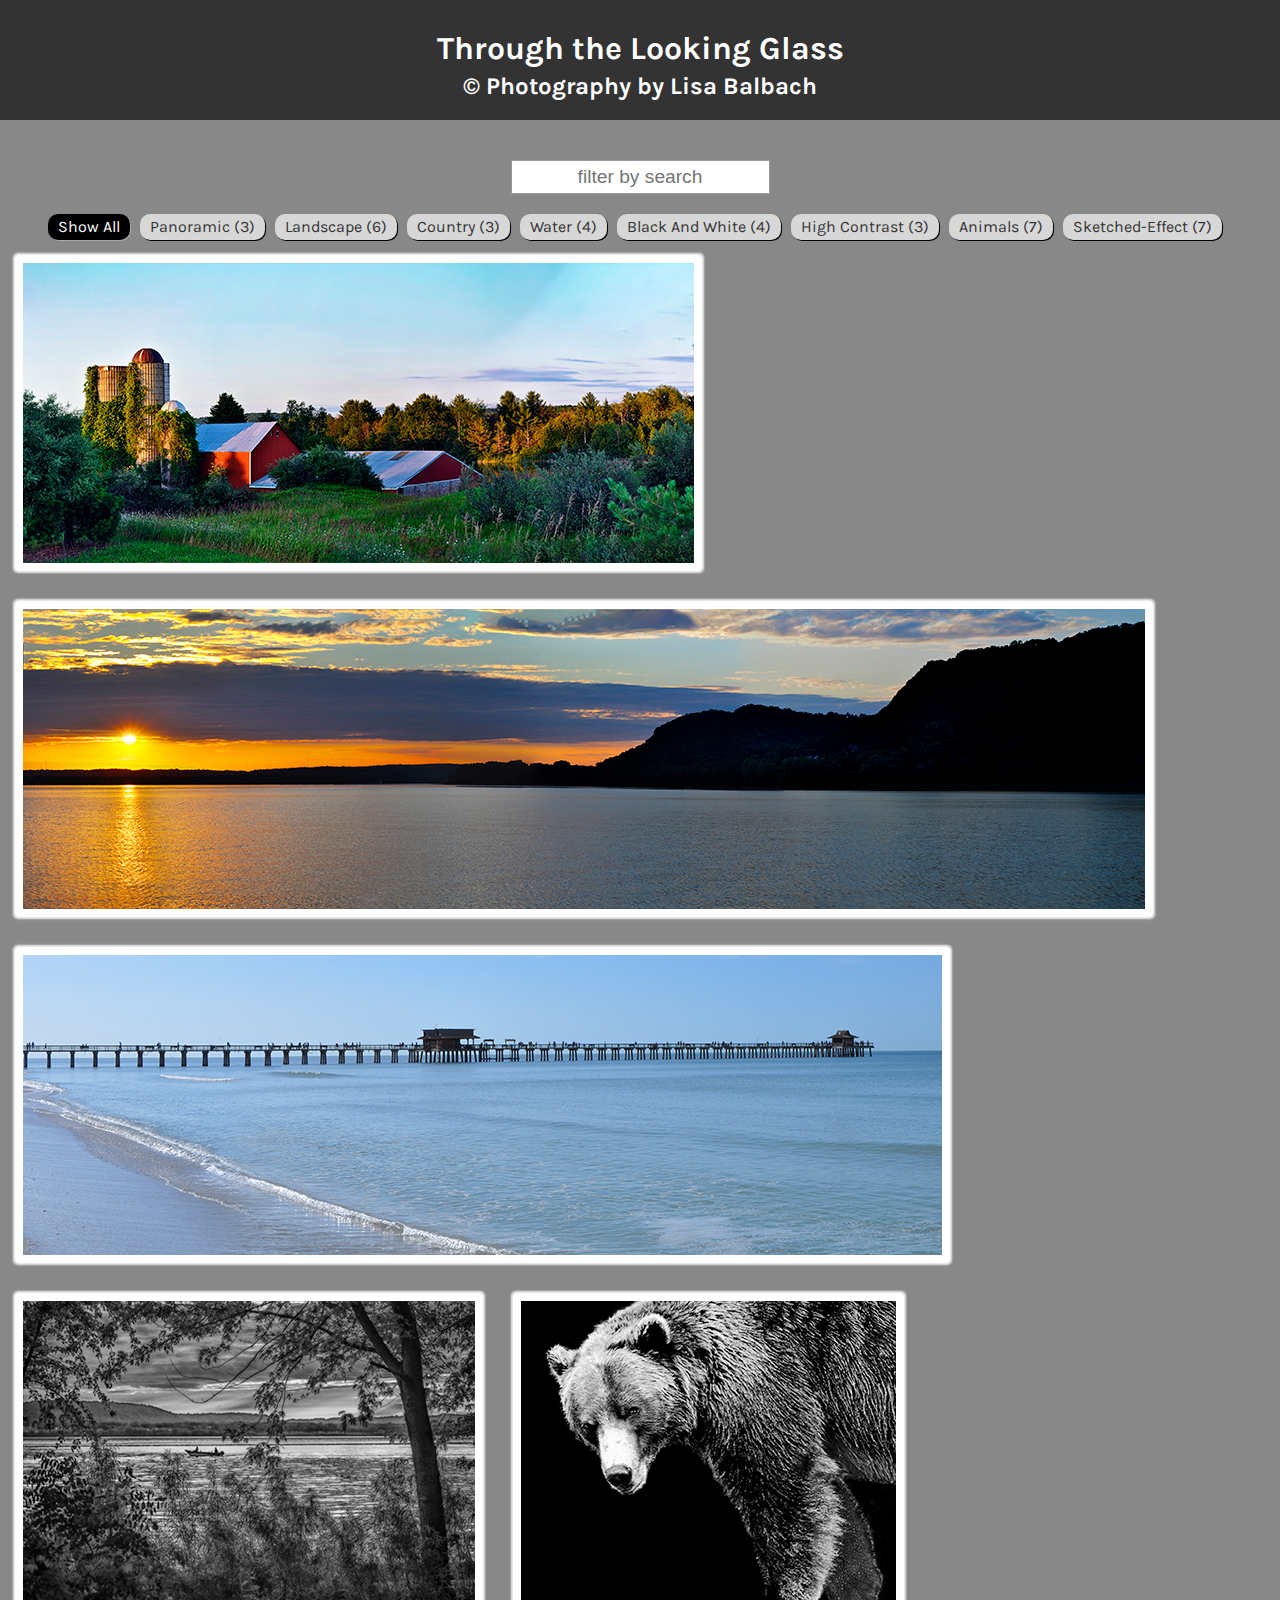
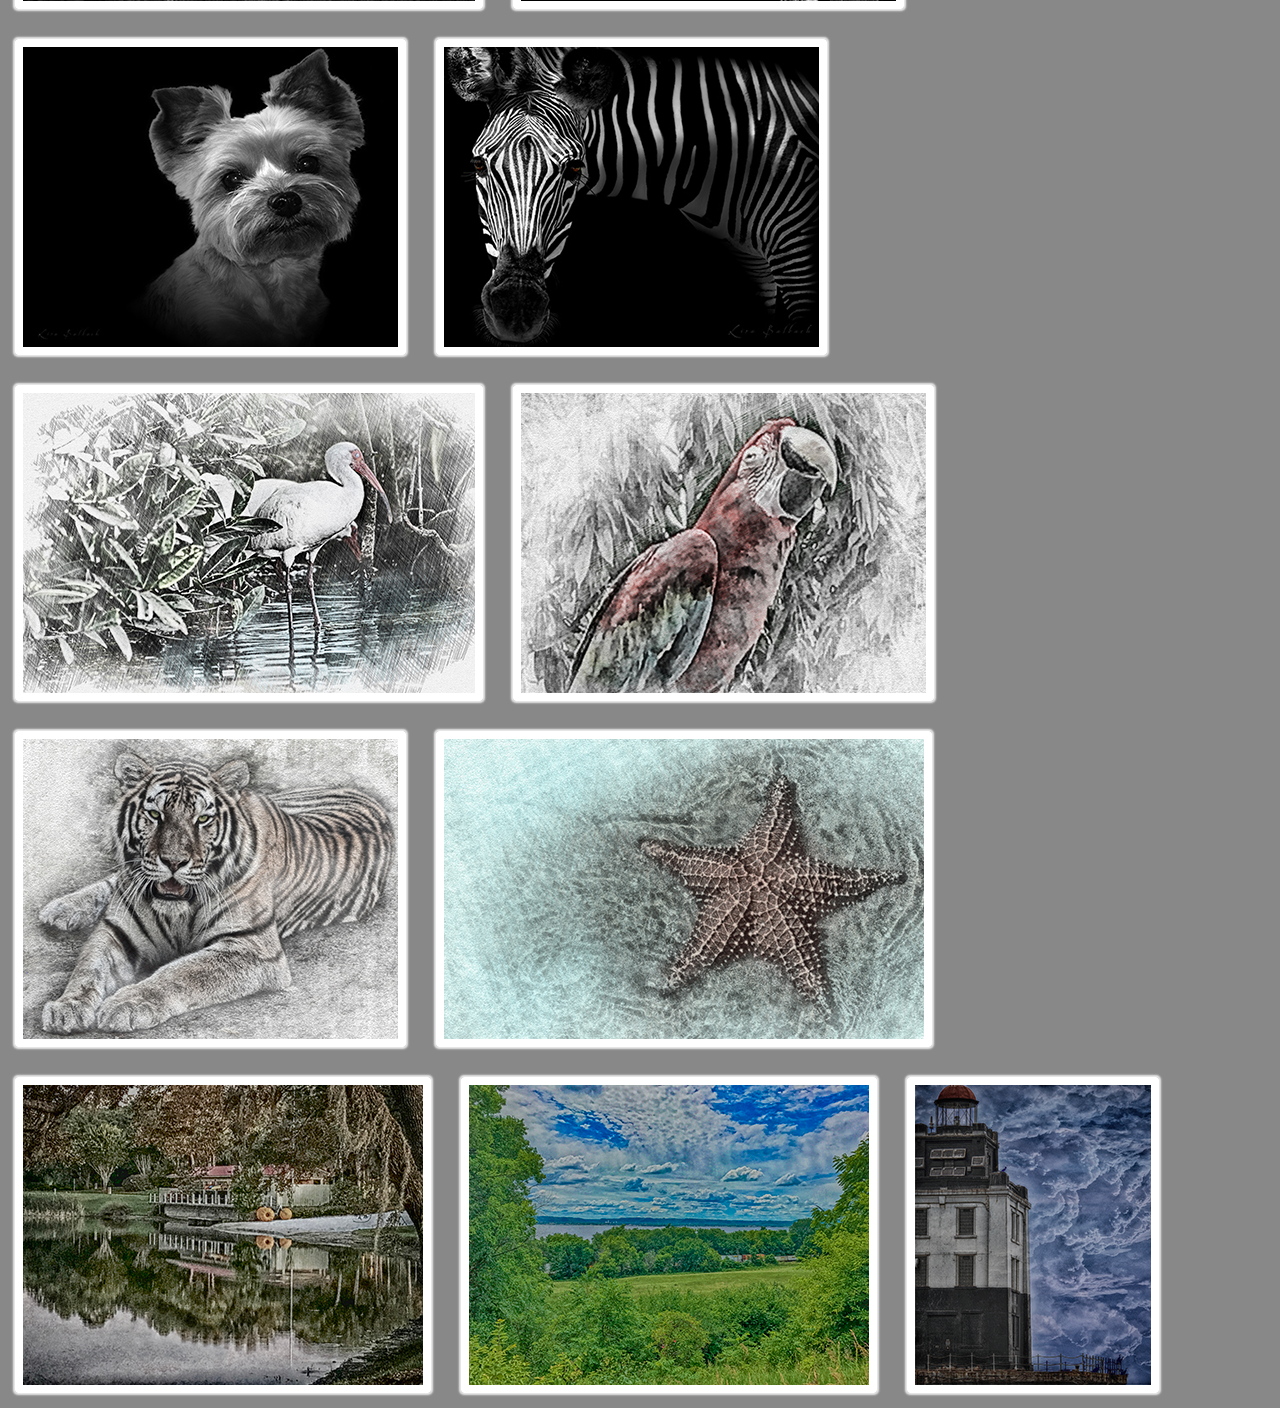
<file: myFilterSearch.html>
<!DOCTYPE html>
<html>
  <head>
    <title>Photography and Digital Artwork by Lisa Balbach</title>
    <link rel="stylesheet" href="css/myfilterSearch.css" />
    <style type="text/css">
	.auto-style1 {
		text-align: center;
	}
	</style>
  </head>
  <body>
    <header>
      <h1>Through the Looking Glass</h1>
      <h2>&copy; Photography by Lisa Balbach</h2>
    </header>
    <div id="search" class="auto-style1">
      <input type="text" placeholder="filter by search" id="filter-search" />
    </div>
    <div id="buttons"></div>    
    <div id="gallery">
      <img src="media/300pxhigh/farmhouse.jpg" data-tags="Panoramic, Landscape, Country" alt="Farm" />
      <img src="media/300pxhigh/lakepepin.jpg" data-tags="Panoramic, Landscape, Water" alt="Lake Pepin" />
      <img src="media/300pxhigh/naplespier.jpg" data-tags="Panoramic, Landscape, Water" alt="Pier" />
      <img src="media/300pxhigh/fishing.jpg" data-tags="Black And White, Landscape, Water" alt="Fishing" />
      <img src="media/300pxhigh/bear.jpg" data-tags="Black And White, High Contrast, Animals" alt="Bear" />
      <img src="media/300pxhigh/asti.jpg" data-tags="Black And White, High Contrast, Animals" alt="Dog" />
      <img src="media/300pxhigh/zebra.jpg" data-tags="Black And White, High Contrast, Animals" alt="Zebra" />                  
      <img src="media/300pxhigh/crane.jpg" data-tags="Sketched-Effect, Animals" alt="Crane" />
      <img src="media/300pxhigh/parrot.jpg" data-tags="Sketched-Effect, Animals" alt="Parrot" />
      <img src="media/300pxhigh/tiger.jpg" data-tags="Sketched-Effect, Animals" alt="Tiger" /> 
      <img src="media/300pxhigh/starfish.jpg" data-tags="Sketched-Effect, Animals" alt="Starfish" />   
      <img src="media/300pxhigh/poolhouse.jpg" data-tags="Sketched-Effect, Landscape, Country" alt="Lake" />
      <img src="media/300pxhigh/country.jpg" data-tags="Sketched-Effect, Landscape, Country" alt="Country" />
      <img src="media/300pxhigh/lighthouse.jpg" data-tags="Sketched-Effect, Water" alt="Lighthouse" />
    </div>
    <script src="js/jquery.js"></script>
    <script src="js/myFilterTagSearch.js"></script>
  </body>
</html>
</file>
<file: css/myfilterSearch.css>
﻿@import url(http://fonts.googleapis.com/css?family=Karla:400,700);

body {
	margin: 0;
	padding: 0;
	background-color: #888;
	font-family: 'Karla', sans-serif;
    color: #333;}

/* Header */
header {
	background-color: #333333;
	margin: 0 0 40px 0;
	padding: 20px;
	text-align: center;}

h1 {
  color:white;
  margin: 10px auto 5px auto;
  text-align: center;
  overflow: hidden;}

h2 {
	margin: 0;
	color:white;
}
/* Filter and search options */
/* Filter buttons */
div{
	margin-left:auto;
	margin-right:auto;
	text-align:center;
	margin-top:20px;
}
button {
	background-color: #d7d7d7;
	border: none;
	padding: 3px 10px 4px 10px;
	margin-right:10px;
	border-radius: 10px;
	box-shadow:1px 1px black;
	color: #333;
	font-family: 'Karla', sans-serif;
	font-size: 100%;
}

button:hover, button.active {
	background-color: black;
	color: white;
	box-shadow:1px 1px darkgray;
	cursor: pointer;
}


/* Search input */
input {
	font-size: 120%;
	border: 1px solid #999;
	padding: 5px;
	text-align:center;
}
input:hover {
	border: 1px solid #666;}
input:focus {
	border: 1px solid #00cccc;
	outline: none;}

/* Gallery of images */
#gallery {
	text-align: center;
	margin: 0 auto;
}

#gallery img {
	width: auto;
	height: 300px;
	border-radius: 3px;
	border: 8px solid #fff;
	margin: 15px;
    box-shadow: 0 0 2px 2px #ebebeb;
	float: left;}
</file>
